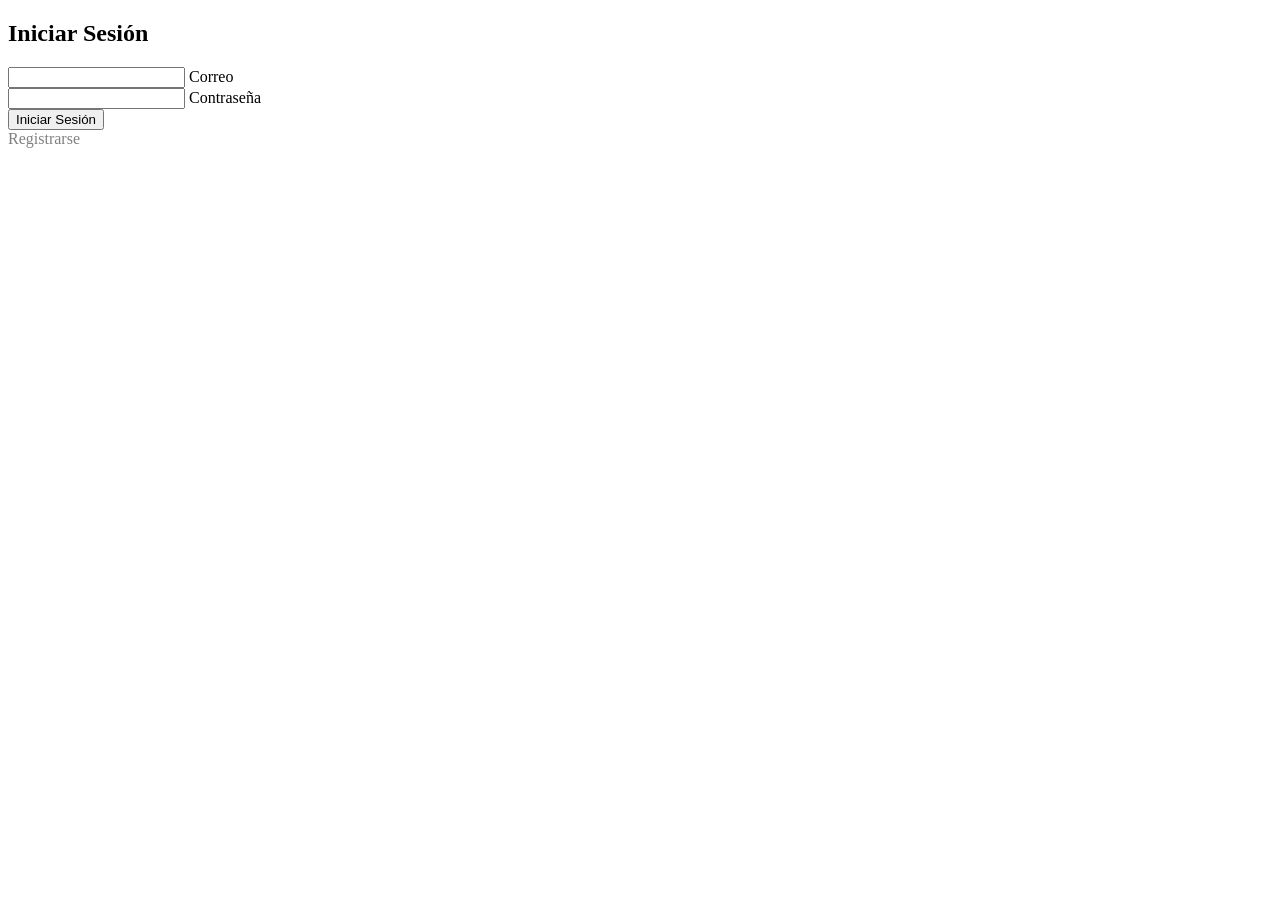
<file: src/main/resources/templates/index.html>
<!DOCTYPE html>
<html
xmlns:th="http://wwww.thymeleaf.org"
xmlns="http://www.w3.org/1999/xhtml">

<head th:replace="~{layout/layout :: head}" >
    <title>Inicio de Sesion</title>
</head>

<body>

  <!-- Section: Design Block -->
<section class="text-center text-lg-start mt-5">
  <style>
    .cascading-right {
      margin-right: -50px;
    }

    A { text-decoration: none;
    color: grey;
    }

    @media (max-width: 991.98px) {
      .cascading-right {
        margin-right: 0;
      }
    }
  </style>

  <!-- Jumbotron -->
  <div class="container py-4">
    <div class="row g-0 align-items-center">
      <div class="col-lg-6 mb-5 mb-lg-0">
        <div class="card cascading-right" style="
            background: hsla(0, 0%, 100%, 0.55);
            backdrop-filter: blur(30px);
            ">
          <div class="card-body p-5 shadow-5 text-center">
            <h2 class="fw-bold mb-5">Iniciar Sesión</h2>
            <form>
              <!-- Email input -->
              <div class="form-outline mb-4">
                <input type="email" id="form3Example3" class="form-control" />
                <label class="form-label" for="form3Example3">Correo</label>
              </div>

              <!-- Password input -->
              <div class="form-outline mb-4">
                <input type="password" id="form3Example4" class="form-control" />
                <label class="form-label" for="form3Example4">Contraseña</label>
              </div>

              <!-- Submit button -->
              <button type="submit" class="btn btn-danger btn-block mb-4">
                Iniciar Sesión
              </button>

              <!-- Register buttons -->
              <div class="text-center">
                <A th:href="@{registro}" href="registro.html">Registrarse</A>
              </div>
            </form>
          </div>
        </div>
      </div>

      <div class="col-lg-5 mb-5 mb-lg-0">
        <img th:src="@{/img/login_img.png}" class='w-100 rounded-4 shadow-4'
          alt="" />
      </div>
    </div>
  </div>
  <!-- Jumbotron -->
</section>
<!-- Section: Design Block -->

</body>
</html>
</file>
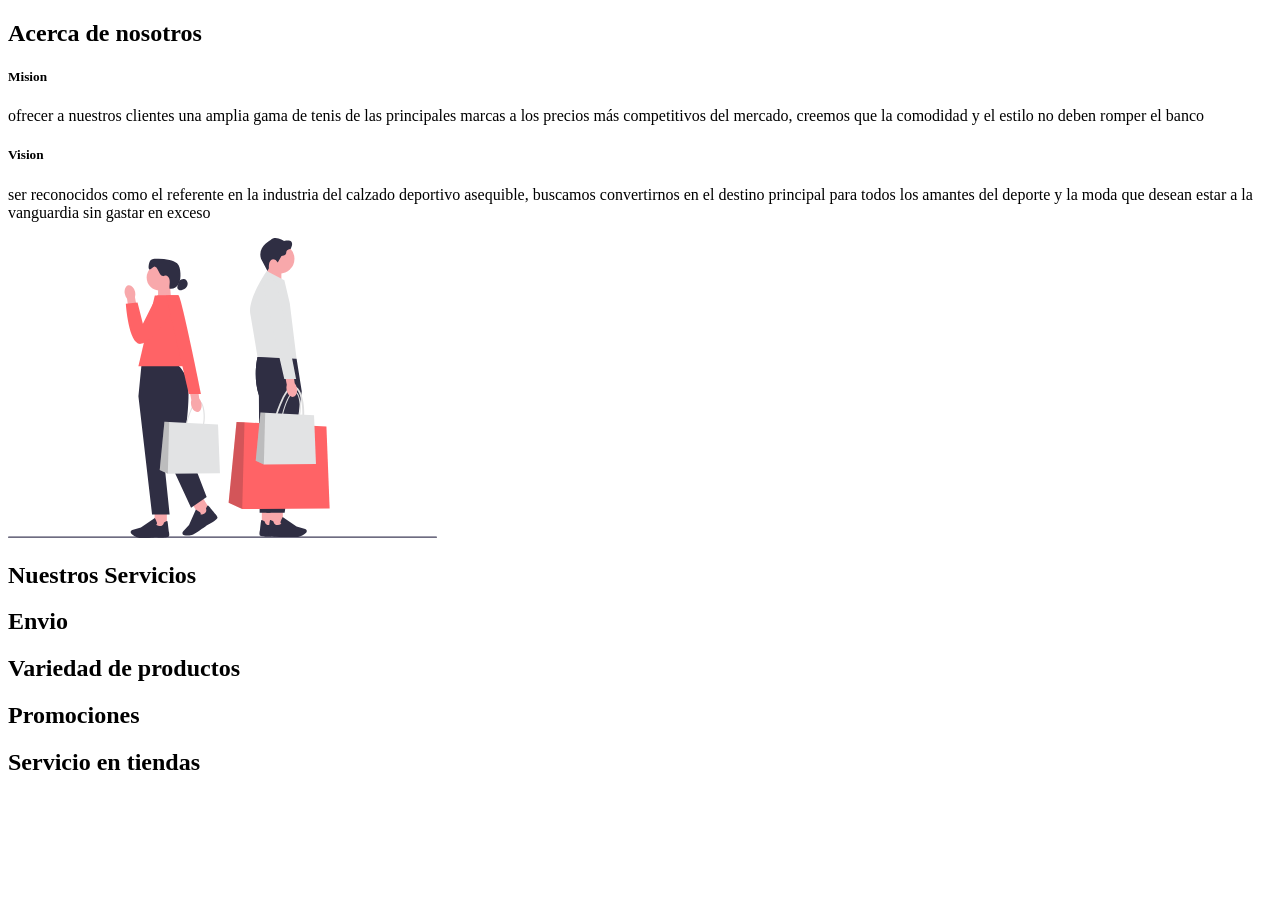
<file: src/main/resources/templates/acerca.html>
<!DOCTYPE html>
<html lang="en"
        xmlns:th="http://wwww.thymeleaf.org"
        xmlns="http://www.w3.org/1999/xhtml">

<head th:replace="~{layout/layout :: head}">
    <title>Acerca de</title>
</head>

<body>
    <!-- Start Top Nav -->
    <nav th:replace="~{layout/layout :: navbar}">
    </nav>
    <!-- Close Top Nav -->


    <!-- Header -->
    <nav th:replace="~{layout/layout :: header}">
    </nav>
    <!-- Close Header -->

    <section class="bg-danger py-5">
        <div class="container">
            <div class="row align-items-center py-5">
                <div class="col-md-8 text-white">
                    <h1>Acerca de nosotros</h1>
                    <p>
                        <h5><strong>Mision</strong></h5>
                        ofrecer a nuestros clientes una amplia gama de tenis de las principales marcas a 
                        los precios más competitivos del mercado, creemos que la 
                        comodidad y el estilo no deben romper el banco
                        <br />
                        <h5><strong>Vision</strong></h5>
                        ser reconocidos como el referente en la industria del calzado deportivo asequible, 
                        buscamos convertirnos en el destino principal para todos los amantes del deporte y 
                        la moda que desean estar a la vanguardia sin gastar en exceso
                    </p>
                </div>
                <div class="col-md-4">
                    <img th:src="@{/img/about_page.svg}" src="../static/img/about_page.svg" height="300" alt="About Hero">
                </div>
            </div>
        </div>
    </section>
    <!-- Close Banner -->

    <!-- Start Section -->
    <section class="container py-5">
        <div class="row text-center pt-5 pb-3">
            <div class="col-lg-6 m-auto">
                <h1 class="h1">Nuestros Servicios</h1>
            </div>
        </div>
        <div class="row">

            <div class="col-md-6 col-lg-3 pb-5">
                <div class="h-100 py-5 services-icon-wap shadow">
                    <div class="h1 text-danger text-center"><i class="fa fa-truck fa-lg"></i></div>
                    <h2 class="h5 mt-4 text-center">Envio</h2>
                </div>
            </div>

            <div class="col-md-6 col-lg-3 pb-5">
                <div class="h-100 py-5 services-icon-wap shadow">
                    <div class="h1 text-danger text-center"><i class="fa fa-cubes"></i></div>
                    <h2 class="h5 mt-4 text-center">Variedad de productos</h2>
                </div>
            </div>

            <div class="col-md-6 col-lg-3 pb-5">
                <div class="h-100 py-5 services-icon-wap shadow">
                    <div class="h1 text-danger text-center"><i class="fa fa-percent"></i></div>
                    <h2 class="h5 mt-4 text-center">Promociones</h2>
                </div>
            </div>

            <div class="col-md-6 col-lg-3 pb-5">
                <div class="h-100 py-5 services-icon-wap shadow">
                    <div class="h1 text-danger text-center"><i class="fa fa-user"></i></div>
                    <h2 class="h5 mt-4 text-center">Servicio en tiendas</h2>
                </div>
            </div>
        </div>
    </section>
    <!-- End Section -->


    <!-- marcas -->
    <section th:replace="~{layout/layout :: marcas}">


    </section>
    <!-- Final Marcas -->


    <!-- Start Footer -->
    <footer th:replace="~{layout/layout :: footer}">

    </footer>
    <!-- End Footer -->
</body>

</html>
</file>
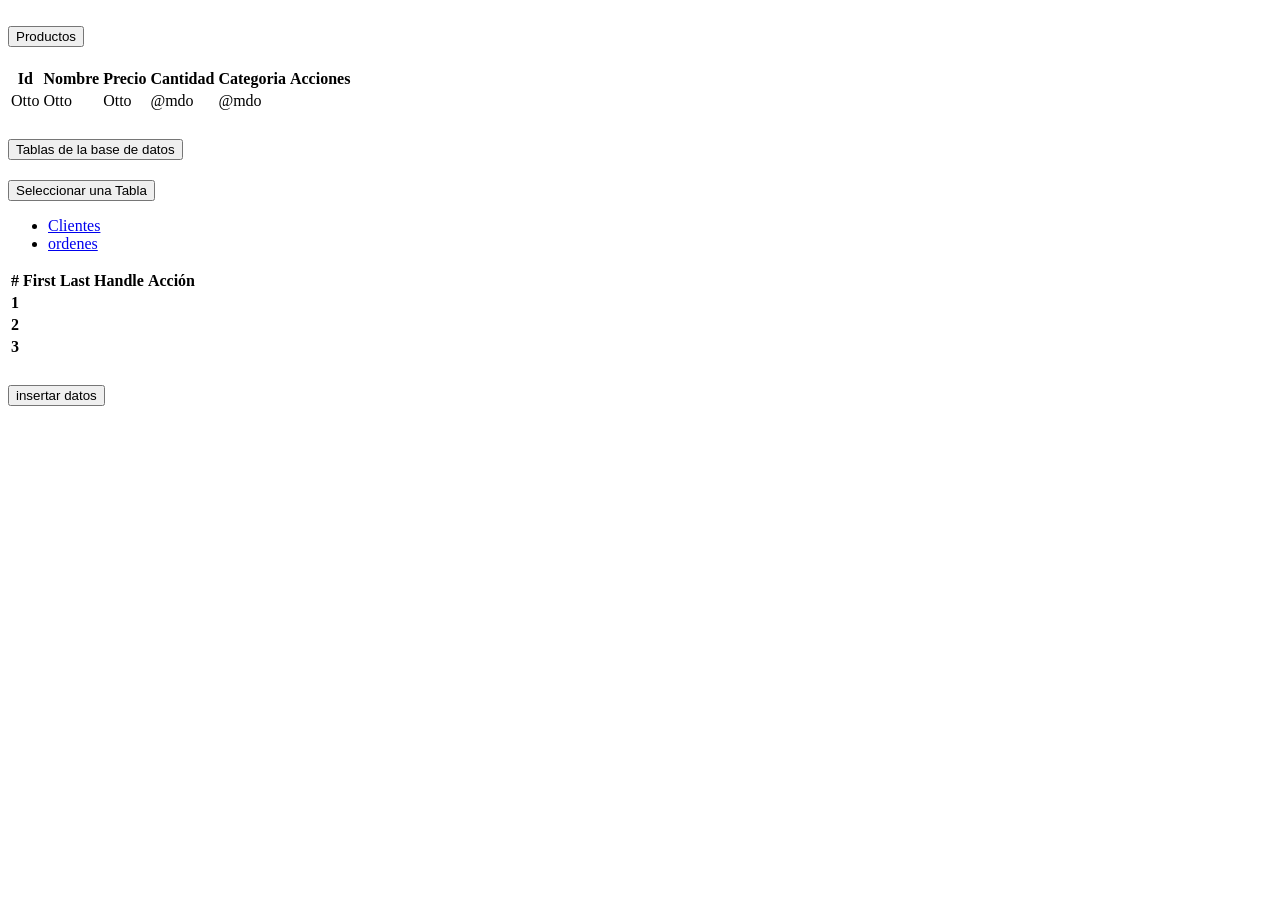
<file: src/main/resources/templates/adminHome.html>
<!DOCTYPE html>
<html
        xmlns:th="http://wwww.thymeleaf.org"
        xmlns="http://www.w3.org/1999/xhtml">

<head th:replace="~{layout/layout :: head}">
    <title>Inicio</title>
</head>

<body>
    <!-- Header -->
    <nav th:replace="~{layout/layout :: header}">
    </nav>
    <!-- fin Header -->


    <div class="container">

        <div class="row mt-5">
    
            <div class="accordion" id="accordionPanelsStayOpenExample">
                <div class="accordion-item">
                  <h2 class="accordion-header" id="panelsStayOpen-headingOne">
                    <button class="accordion-button" type="button" data-bs-toggle="collapse" data-bs-target="#panelsStayOpen-collapseOne" aria-expanded="true" aria-controls="panelsStayOpen-collapseOne">
                      Productos
                    </button>
                  </h2>
                  <div id="panelsStayOpen-collapseOne" class="accordion-collapse collapse show" aria-labelledby="panelsStayOpen-headingOne">
                    <div class="accordion-body">

                        <table class="table">
                            <thead>
                              <tr>
                                <th scope="col">Id</th>
                                <th scope="col">Nombre</th>
                                <th scope="col">Precio</th>
                                <th scope="col">Cantidad</th>
                                <th scope="col">Categoria</th>
                                <th scope="col">Acciones</th>
                              </tr>
                            </thead>
                            <tbody>
                              <tr th:each="Productos : ${Productos}">
                                  <td th:text="${Productos.PRODUCTO_ID}">Otto</td>
                                  <td th:text="${Productos.NOMBRE_PRODUCTO}">Otto</td>
                                <td th:text="${Productos.PRECIO}">Otto</td>
                                <td th:text="${Productos.CANTIDAD}">@mdo</td>
                                <td th:text="${Productos.CATEGORIA_ID}">@mdo</td>
                              </tr>
                            </tbody>
                          </table>

                    </div>
                  </div>
                </div>
                <div class="accordion-item">
                  <h2 class="accordion-header" id="panelsStayOpen-headingTwo">
                    <button class="accordion-button collapsed" type="button" data-bs-toggle="collapse" data-bs-target="#panelsStayOpen-collapseTwo" aria-expanded="false" aria-controls="panelsStayOpen-collapseTwo">
                      Tablas de la base de datos
                    </button>
                  </h2>
                  <div id="panelsStayOpen-collapseTwo" class="accordion-collapse collapse" aria-labelledby="panelsStayOpen-headingTwo">
                    <div class="accordion-body">

                        <div class="row mt-3">

                        <div class="dropdown">
                            <button class="btn btn-secondary dropdown-toggle" type="button" id="dropdownMenuButton1" data-bs-toggle="dropdown" aria-expanded="false">
                              Seleccionar una Tabla
                            </button>
                            <ul class="dropdown-menu" aria-labelledby="dropdownMenuButton1">
                              <li><a class="dropdown-item" href="#">Clientes</a></li>
                              <li><a class="dropdown-item" href="#">ordenes</a></li>
                            </ul>
                          </div>

                          <table class="table mt-5">
                            <thead>
                              <tr>
                                <th scope="col">#</th>
                                <th scope="col">First</th>
                                <th scope="col">Last</th>
                                <th scope="col">Handle</th>
                                <th scope="col">Acción</th>
                              </tr>
                            </thead>
                            <tbody>
                              <tr>
                                <th scope="row">1</th>
                                <td></td>
                                <td></td>
                                <td></td>
                              </tr>
                              <tr>
                                <th scope="row">2</th>
                                <td></td>
                                <td></td>
                                <td></td>
                              </tr>
                              <tr>
                                <th scope="row">3</th>
                                <td></td>
                                <td></td>
                              </tr>
                            </tbody>
                          </table>
                        </div>

                    </div>
                  </div>
                </div>
                <div class="accordion-item">
                  <h2 class="accordion-header" id="panelsStayOpen-headingThree">
                    <button class="accordion-button collapsed" type="button" data-bs-toggle="collapse" data-bs-target="#panelsStayOpen-collapseThree" aria-expanded="false" aria-controls="panelsStayOpen-collapseThree">
                      insertar datos
                    </button>
                  </h2>
                  <div id="panelsStayOpen-collapseThree" class="accordion-collapse collapse" aria-labelledby="panelsStayOpen-headingThree">
                    <div class="accordion-body">
                      </div>
                  </div>
                </div>
              </div>

          </div>

    


</body>

</html>
</file>
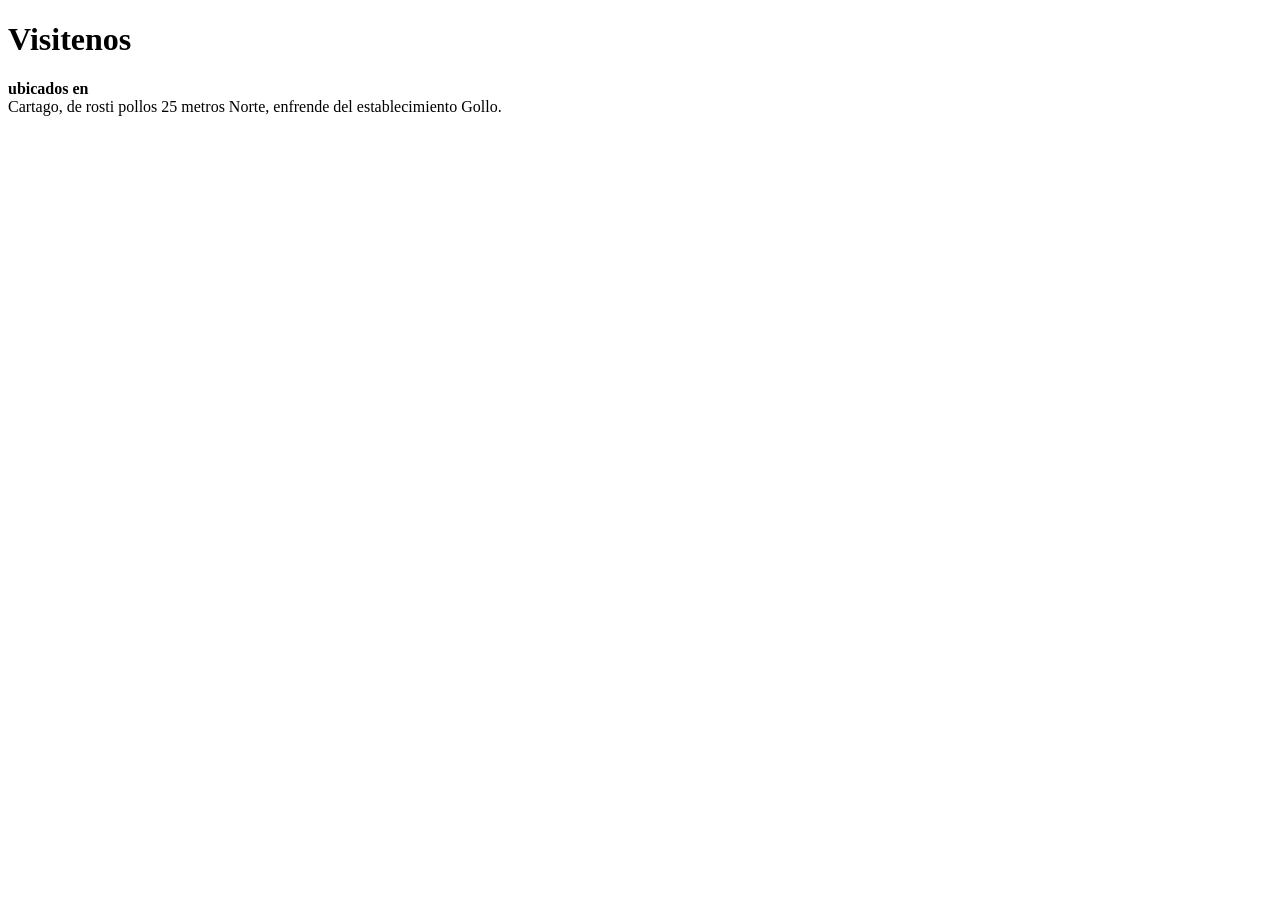
<file: src/main/resources/templates/contacto.html>
<!DOCTYPE html>
<html lang="en"
xmlns:th="http://wwww.thymeleaf.org"
xmlns="http://www.w3.org/1999/xhtml">

<head th:replace="~{layout/layout :: head}">
    <title>Contacto</title>
</head>

<body>
    <!-- Start Top Nav -->
    <nav th:replace="~{layout/layout :: navbar}">
    </nav>
    <!-- final Top Nav -->


    <!-- Header -->
    <nav th:replace="~{layout/layout :: header}">
    </nav>
    <!-- final Header -->


    <!-- Start Content Page -->
    <div class="container-fluid bg-light py-5">
        <div class="col-md-6 m-auto text-center">
            <h1 class="h1">Visitenos</h1>
            <p>
                <strong>ubicados en</strong>
                <br />
                Cartago, de rosti pollos 25 metros Norte, enfrende del establecimiento Gollo.
            </p>
        </div>
    </div>

    <!-- Mapa -->
    <div class="map">
    
        <iframe src="https://www.google.com/maps/embed?pb=!1m17!1m12!1m3!1d413.17633050435467!2d-83.92062362970582!3d9.865643751233195!2m3!1f0!2f0!3f0!3m2!1i1024!2i768!4f13.1!3m2!1m1!2zOcKwNTEnNTYuNCJOIDgzwrA1NScxNC4yIlc!5e0!3m2!1ses-419!2scr!4v1699227198314!5m2!1ses-419!2scr" width="100%" height="500" style="border:0;" allowfullscreen="" loading="lazy" referrerpolicy="no-referrer-when-downgrade"></iframe>

    </div>
    
    <!-- final Mapa -->

    <!-- Footer -->
    <footer th:replace="~{layout/layout :: footer}">
    </footer>
    <!-- final Footer -->
</body>

</html>
</file>
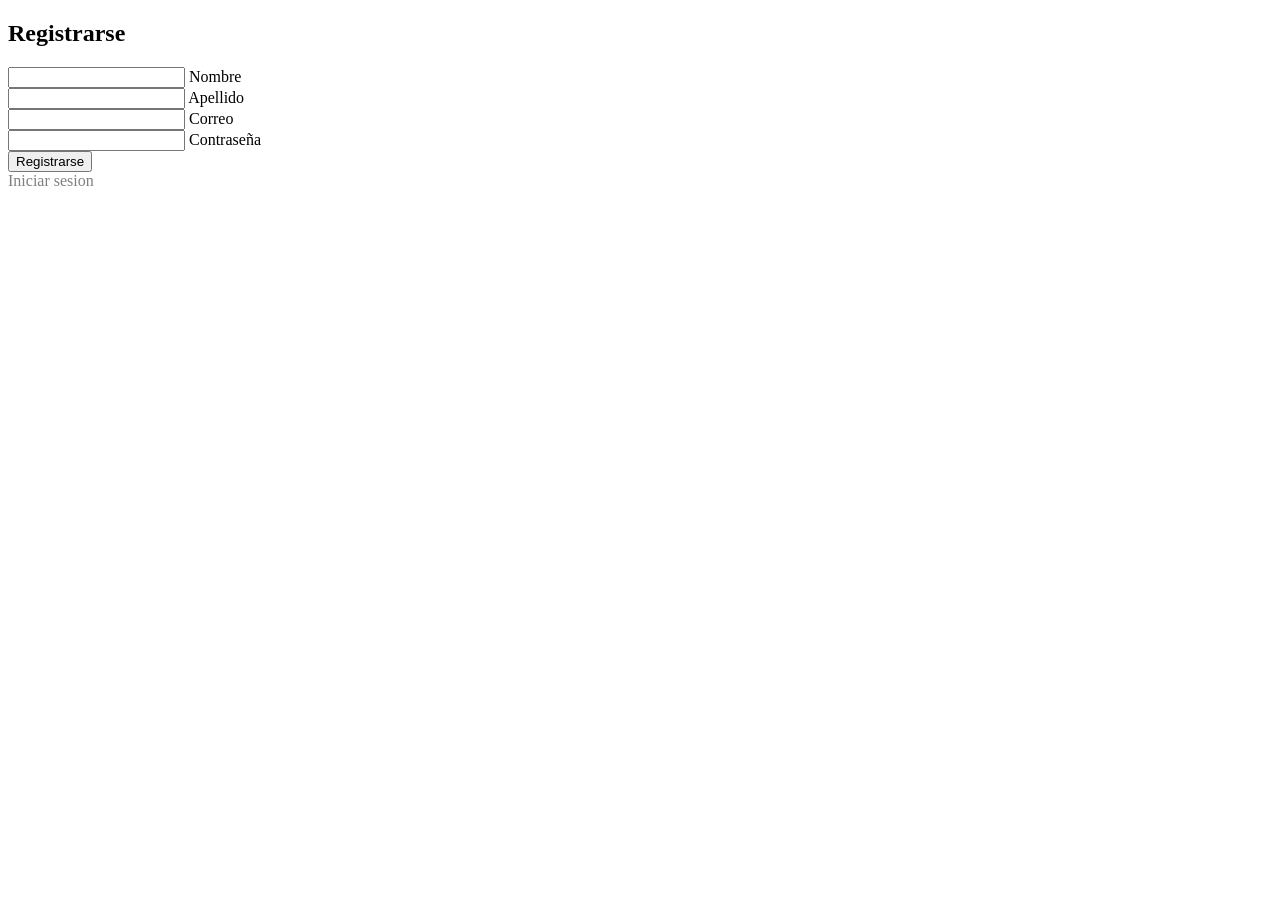
<file: src/main/resources/templates/registro.html>
<!DOCTYPE html>
<html   lang="en"
        xmlns:th="http://wwww.thymeleaf.org"
        xmlns="http://www.w3.org/1999/xhtml">
<head th:replace="~{layout/layout :: head}">
    <meta charset="UTF-8">
    <meta name="viewport" content="width=device-width, initial-scale=1.0">
    <title>Registro</title>
</head>
<body>

      <!-- Section: Design Block -->
<section class="text-center text-lg-start mt-5">
    <style>
      .cascading-right {
        margin-right: -50px;
      }

      A { text-decoration: none;
        color: grey;
        }
  
      @media (max-width: 991.98px) {
        .cascading-right {
          margin-right: 0;
        }
      }
    </style>
  
    <!-- Jumbotron -->
    <div class="container py-4">
      <div class="row g-0 align-items-center">
        <div class="col-lg-6 mb-5 mb-lg-0">
          <div class="card cascading-right" style="
              background: hsla(0, 0%, 100%, 0.55);
              backdrop-filter: blur(30px);
              ">
            <div class="card-body p-5 shadow-5 text-center">
              <h2 class="fw-bold mb-5">Registrarse</h2>
              <form>
                <!-- 2 column grid layout with text inputs for the first and last names -->
                <div class="row">
                  <div class="col-md-6 mb-4">
                    <div class="form-outline">
                      <input type="text" id="form3Example1" class="form-control" />
                      <label class="form-label" for="form3Example1">Nombre</label>
                    </div>
                  </div>
                  <div class="col-md-6 mb-4">
                    <div class="form-outline">
                      <input type="text" id="form3Example2" class="form-control" />
                      <label class="form-label" for="form3Example2">Apellido</label>
                    </div>
                  </div>
                </div>
  
                <!-- Email input -->
                <div class="form-outline mb-4">
                  <input type="email" id="form3Example3" class="form-control" />
                  <label class="form-label" for="form3Example3">Correo</label>
                </div>
  
                <!-- Password input -->
                <div class="form-outline mb-4">
                  <input type="password" id="form3Example4" class="form-control" />
                  <label class="form-label" for="form3Example4">Contraseña</label>
                </div>
  
                <!-- Submit button -->
                <button type="submit" class="btn btn-danger btn-block mb-4">
                  Registrarse
                </button>
  
                <!-- Register buttons -->
                <div class="text-center">
                    <A th:href="@{login}" href="index.html">Iniciar sesion</A>
                </div>
              </form>
            </div>
          </div>
        </div>
  
        <div class="col-lg-5 mb-5 mb-lg-0">
          <img th:src="@{/img/login_img.png}" class="w-100 rounded-4 shadow-4"
            alt="" />
        </div>
      </div>
    </div>
    <!-- Jumbotron -->
  </section>
  <!-- Section: Design Block -->
    
</body>
</html>
</file>
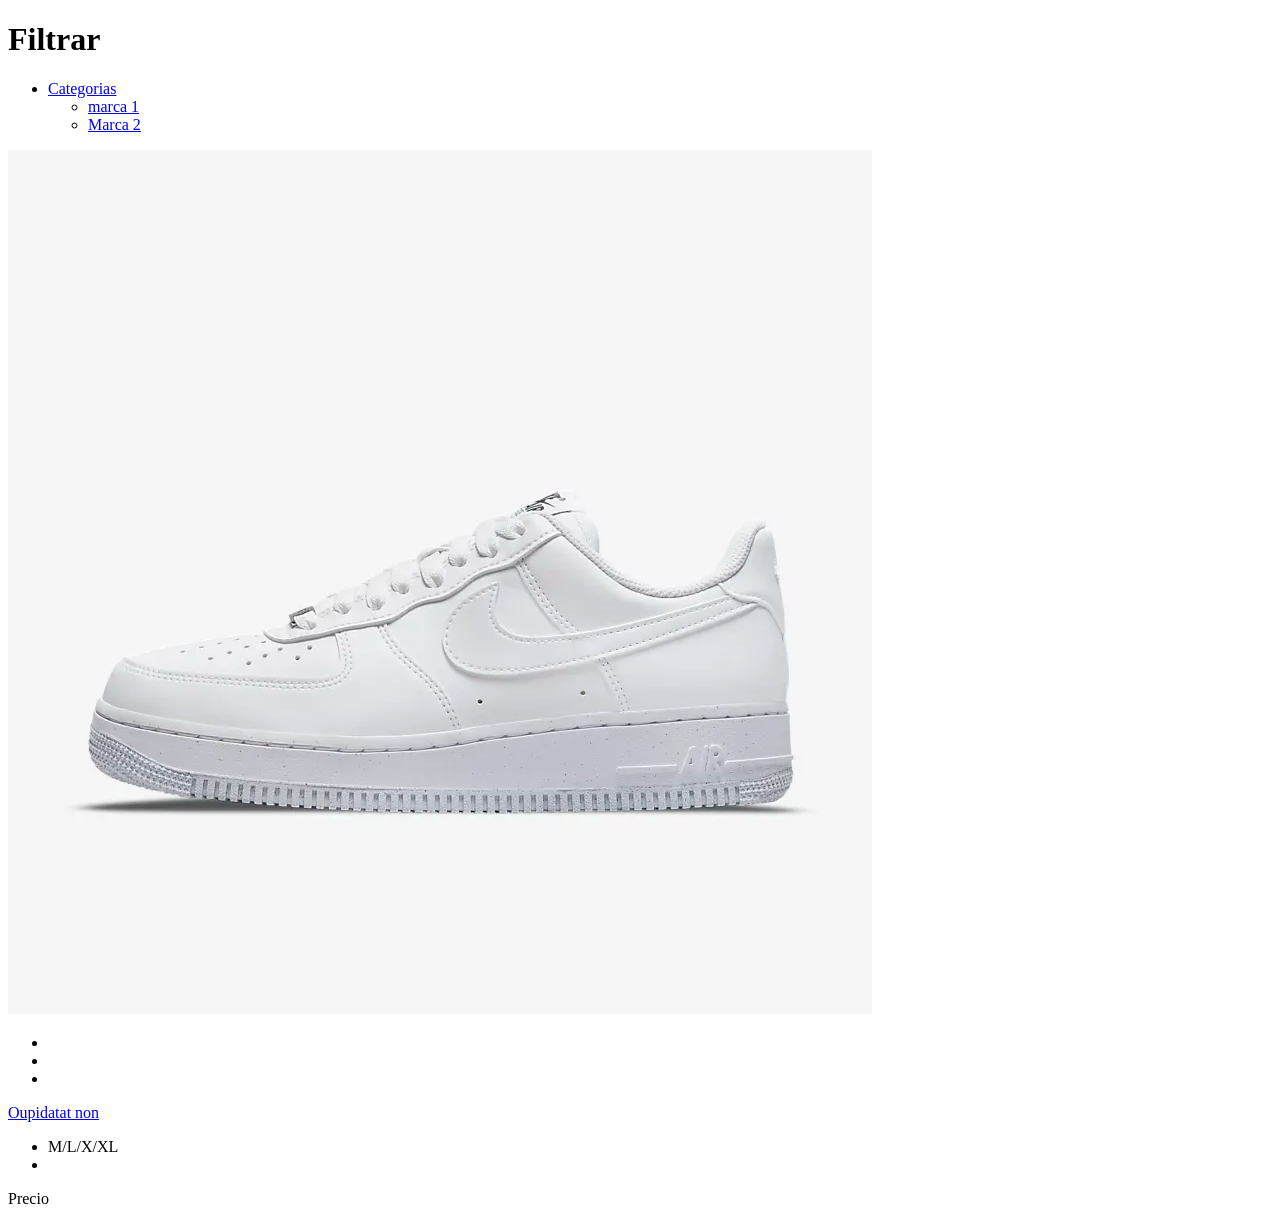
<file: src/main/resources/templates/tienda.html>
<!DOCTYPE html>
<html
        xmlns:th="http://wwww.thymeleaf.org"
        xmlns="http://www.w3.org/1999/xhtml">

<head th:replace="~{layout/layout :: head}">
    <title>Tienda</title>
    <meta charset="utf-8">
</head>

<body>
    <!-- Start Top Nav -->
    <nav th:replace="~{layout/layout :: navbar}">
    </nav>
    <!-- Close Top Nav -->


    <!-- Header -->
    <nav th:replace="~{layout/layout :: header}">
    </nav>
    <!-- Close Header -->

    <!-- Start Content -->
    <div class="container py-5">
        <div class="row">

            <div class="col-lg-3">
                <h1 class="h2 pb-4">Filtrar</h1>
                <ul class="list-unstyled templatemo-accordion">
                    <li class="pb-3">
                        <a class="collapsed d-flex justify-content-between h3 text-decoration-none" href="#">
                            Categorias
                            <i class="fa fa-fw fa-chevron-circle-down mt-1"></i>
                        </a>
                        <ul class="collapse show list-unstyled pl-3">
                            <li><a class="text-decoration-none" href="#">marca 1</a></li>
                            <li><a class="text-decoration-none" href="#">Marca 2</a></li>
                        </ul>
                    </li>
                </ul>
            </div>

            <div class="col-lg-9">
                <div class="row">
                    <div class="col-md-4" th:each="Productos : ${Productos}">
                        <div class="card mb-4 product-wap rounded-0">
                            <div class="card rounded-0">
                                <img class="card-img rounded-0 img-fluid" th:src="@{/img/Nike_AF1.png}" src="../static/img/Nike_AF1.png">
                                <div class="card-img-overlay rounded-0 product-overlay d-flex align-items-center justify-content-center">
                                    <ul class="list-unstyled">
                                        <li><a class="btn btn-danger text-white" href="shop-single.html"><i class="far fa-heart"></i></a></li>
                                        <li><a class="btn btn-danger text-white mt-2" th:href="@{producto}" href="producto.html"><i class="far fa-eye"></i></a></li>
                                        <li><a class="btn btn-danger text-white mt-2" href="shop-single.html"><i class="fas fa-cart-plus"></i></a></li>
                                    </ul>
                                </div>
                            </div>
                            <div class="card-body">
                                <a href="shop-single.html" class="h3 text-decoration-none" th:text="${Productos.NOMBRE_PRODUCTO}">Oupidatat non</a>
                                <ul class="w-100 list-unstyled d-flex justify-content-between mb-0">
                                    <li th:text="${Productos.CATEGORIA_ID}">M/L/X/XL</li>
                                    <li class="pt-2">
                                        <span class="product-color-dot color-dot-red float-left rounded-circle ml-1"></span>
                                        <span class="product-color-dot color-dot-blue float-left rounded-circle ml-1"></span>
                                        <span class="product-color-dot color-dot-black float-left rounded-circle ml-1"></span>
                                        <span class="product-color-dot color-dot-light float-left rounded-circle ml-1"></span>
                                        <span class="product-color-dot color-dot-green float-left rounded-circle ml-1"></span>
                                    </li>
                                </ul>
                                <p class="text-center" th:text="${Productos.PRECIO}">Precio</p>
                            </div>
                        </div>
                    </div>

                </div>

            </div>

        </div>
    </div>
    <!-- End Content -->

    <section th:replace="~{layout/layout :: marcas}">


    </section>


    <!-- Start Footer -->
    <footer th:replace="~{layout/layout :: footer}">
    </footer>
    <!-- End Footer -->
</body>

</html>
</file>
